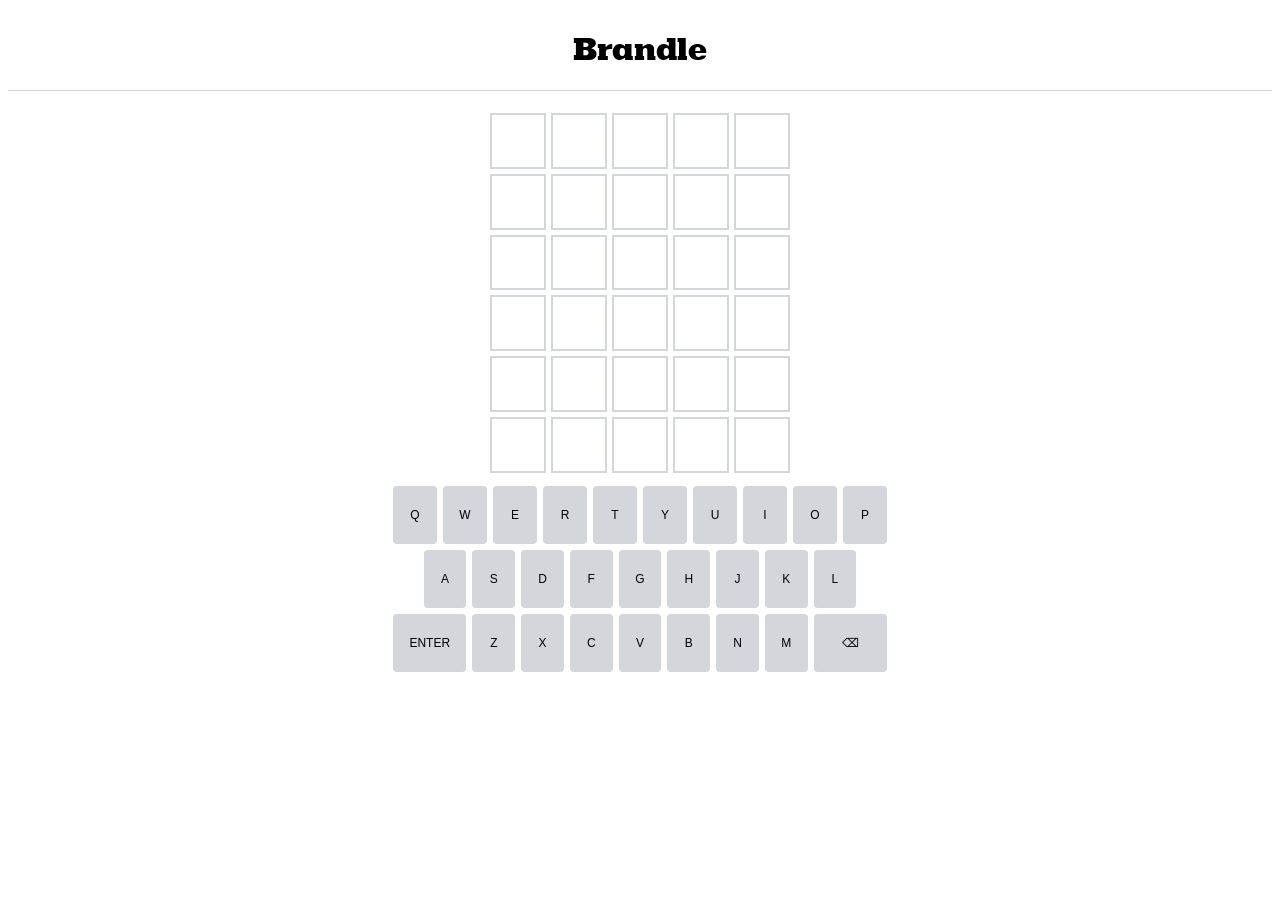
<file: index.html>
<!DOCTYPE html>
<html lang="en">
<head>
    <meta charset="UTF-8">
    <meta name="viewport" content="width=device-width, initial-scale=1.0">
    <title>Brandle</title>
    <link rel="stylesheet" href="wordle.css">
</head>
<body>
    <h1 class="header">Brandle</h1>
    <!--container for the game board-->
    <div class="container">
        <!--game board-->
        <div class="game-board">
            <!--first row-->
            <div class="game-board-row">
                <div class="letter-box"></div>
                <div class="letter-box"></div>
                <div class="letter-box"></div>
                <div class="letter-box"></div>
                <div class="letter-box"></div>
            </div>
            <!--second row-->
            <div class="game-board-row">
                <div class="letter-box"></div>
                <div class="letter-box"></div>
                <div class="letter-box"></div>
                <div class="letter-box"></div>
                <div class="letter-box"></div>
            </div>
            <!--third row-->
            <div class="game-board-row">
                <div class="letter-box"></div>
                <div class="letter-box"></div>
                <div class="letter-box"></div>
                <div class="letter-box"></div>
                <div class="letter-box"></div>
            </div>
            <!--forth row-->
            <div class="game-board-row">
                <div class="letter-box"></div>
                <div class="letter-box"></div>
                <div class="letter-box"></div>
                <div class="letter-box"></div>
                <div class="letter-box"></div>
            </div>
            <!--fifth row-->
            <div class="game-board-row">
                <div class="letter-box"></div>
                <div class="letter-box"></div>
                <div class="letter-box"></div>
                <div class="letter-box"></div>
                <div class="letter-box"></div>
            </div>
            <!--sixth row-->
            <div class="game-board-row">
                <div class="letter-box"></div>
                <div class="letter-box"></div>
                <div class="letter-box"></div>
                <div class="letter-box"></div>
                <div class="letter-box"></div>
            </div>
        </div>
    </div>

    <!--on-screen keyboard-->
    <div class="keyboard-container">
        <!--first row of the keyboard-->
        <div class="keyboard-row">
            <button class="keyboard-button">Q</button>
            <button class="keyboard-button">W</button>
            <button class="keyboard-button">E</button>
            <button class="keyboard-button">R</button>
            <button class="keyboard-button">T</button>
            <button class="keyboard-button">Y</button>
            <button class="keyboard-button">U</button>
            <button class="keyboard-button">I</button>
            <button class="keyboard-button">O</button>
            <button class="keyboard-button">P</button>
        </div>
        <!--second row of the keyboard-->
        <div class="keyboard-row">
            <div></div>
            <button class="keyboard-button">A</button>
            <button class="keyboard-button">S</button>
            <button class="keyboard-button">D</button>
            <button class="keyboard-button">F</button>
            <button class="keyboard-button">G</button>
            <button class="keyboard-button">H</button>
            <button class="keyboard-button">J</button>
            <button class="keyboard-button">K</button>
            <button class="keyboard-button">L</button>
           <div></div>
        </div>
        <!--third row of the keyboard-->
        <div class="keyboard-row">
            <button class="keyboard-button larger">ENTER</button>
            <button class="keyboard-button">Z</button>
            <button class="keyboard-button">X</button>
            <button class="keyboard-button">C</button>
            <button class="keyboard-button">V</button>
            <button class="keyboard-button">B</button>
            <button class="keyboard-button">N</button>
            <button class="keyboard-button">M</button>
            <button class="keyboard-button larger">⌫</button>
        </div>
    </div>

    <!--not in word list warning message-->
    <div class="warning"></div>

    <!--Game Over message-->
    <div class="game-over-box">
        <div class="game-over">
            <h1></h1>
            <a href="/">
                <button class="retry-button">🔃
                </button>
            </a>
        </div>
    </div>
    <script src="wordle.js"></script>
</body>
</html>
</file>
<file: wordle.css>
@font-face {
    font-family: "karnack";
    src: url("karnak-small-normal-400.ttf") format("truetype");
}

@keyframes flipped {
    0% {
        transform: rotateX(0);
      }
      100% {
        transform: rotateX(-90deg);
      }
}

@keyframes flipped-out {
    0% {
        transform: rotateX(-90deg);
      }
      100% {
        transform: rotateX(0deg);
      }
}

@keyframes shake {
    0%, 20%, 40%, 60%, 80%{
        transform: translateX(3px);
    }
    10%, 30%, 50%, 70%, 90%{
        transform: translateX(-3px);
    }
}

@keyframes pop-up {
    0% { transform: scale(100%);}
    50% {transform: scale(110%);}
    100% { transform: scale(100%);}
} 

@keyframes ani-appear{
    0%{opacity: 1;}
    80%{opacity: 1;}
    100%{opacity: 0;}
}

.container{
    display: flex;
    justify-content: center;
    padding-bottom: 10px;
}
.header{
    color: black;
    text-align: center;
    font-family: karnack;
    font-weight: 100;
    padding-bottom: 20px;
    border-bottom: 1px solid #D3D6DA;
}

.game-board{
    display: grid;
    grid-template-rows: repeat(6, 1fr);
    width: 300px;
    height: 360px;
    grid-gap: 5px;
}


.game-board-row{
    display: grid;
    grid-template-columns: repeat(5, 1fr);
    grid-gap: 5px;
}

.letter-box{
    font-family: 'Franklin Gothic Medium', 'Arial Narrow', Arial, sans-serif;
    text-align: center;
    font-size: 45px;
    border: 2px solid #D3D6DA;
    background-color: none;
}

.letter-box.ani-pop{
    animation: pop-up 0.2s linear;
}

.game-board-row.ani-shake{
    animation: shake 0.3s linear; 
}

.letter-box.ani-flip{
    animation: flipped 0.25s ease-in;
}

.letter-box.ani-flip-out{
    animation: flipped-out 0.25s ease-in;
}

.keyboard-container{
    width: 500px;
    position: absolute;
    left: 50%;
    margin-right: -50%;
    transform: translate(-50%, 0%);
}

.keyboard-row{
    display: flex;
    justify-content: center;
    width: 100%;
}
.keyboard-row>div{
    flex: 1 0 0;
}

.keyboard-button{
    font-family: 'Franklin Gothic Medium', 'Arial Narrow', Arial, sans-serif;
    font-size: 12px;
    font-weight: 100;
    background-color: #D3D6DA;
    border-radius: 4px;
    border: none;
    margin: 3px 3px;
    cursor: pointer;
    height: 58px;
    width: 30px;
    flex: 1 0 0;
}

.keyboard-button.larger{
    flex: 2 0 0;
}

.warning{
    position: fixed;
    width: auto;
    padding: 10px 10px;
    left: 50%;
    transform: translateX(-50%);   
    top: 12%;
    z-index: 10px;
    background-color: black;
    color: white;
    font-family: 'Franklin Gothic Medium', 'Arial Narrow', Arial, sans-serif;
    border-radius: 5px;
    border: none;
    text-align: center;
    opacity: 0;
    font-size: 15px;
    vertical-align: middle;
}

.warning.ani-appear{
    animation: ani-appear 4s ease-out;
}

.game-over-box{
    display: none;
    top: 0;
    left: 0;
    position: fixed;
    width: 100%;
    height: 100%;
    background-color: black;
    background-color: rgba(0, 0, 0, 0.3);
    z-index: 1;
}

.game-over{
    position: fixed;
    width: 400px;
    height: 300px;
    font-family: 'Franklin Gothic Medium', 'Arial Narrow', Arial, sans-serif;
    font-size: 20px;
    left: 50%;
    transform: translateX(-50%);
    top: 20%;
    text-align: center;
    align-items: center;
    background-color: white;
    box-shadow: 0px 1px 5px rgba(0, 0, 0, 0.3);
}

.retry-button{
    font-size: 30px;
    justify-content: center;
    border: none;
    border-radius: 100%;
    background-color: darkseagreen;
    width: 100px;
    height: 100px;
    top: 80%;
    cursor: pointer;
    
}

.retry-button:hover{
    background-color: darkolivegreen;
}
</file>
